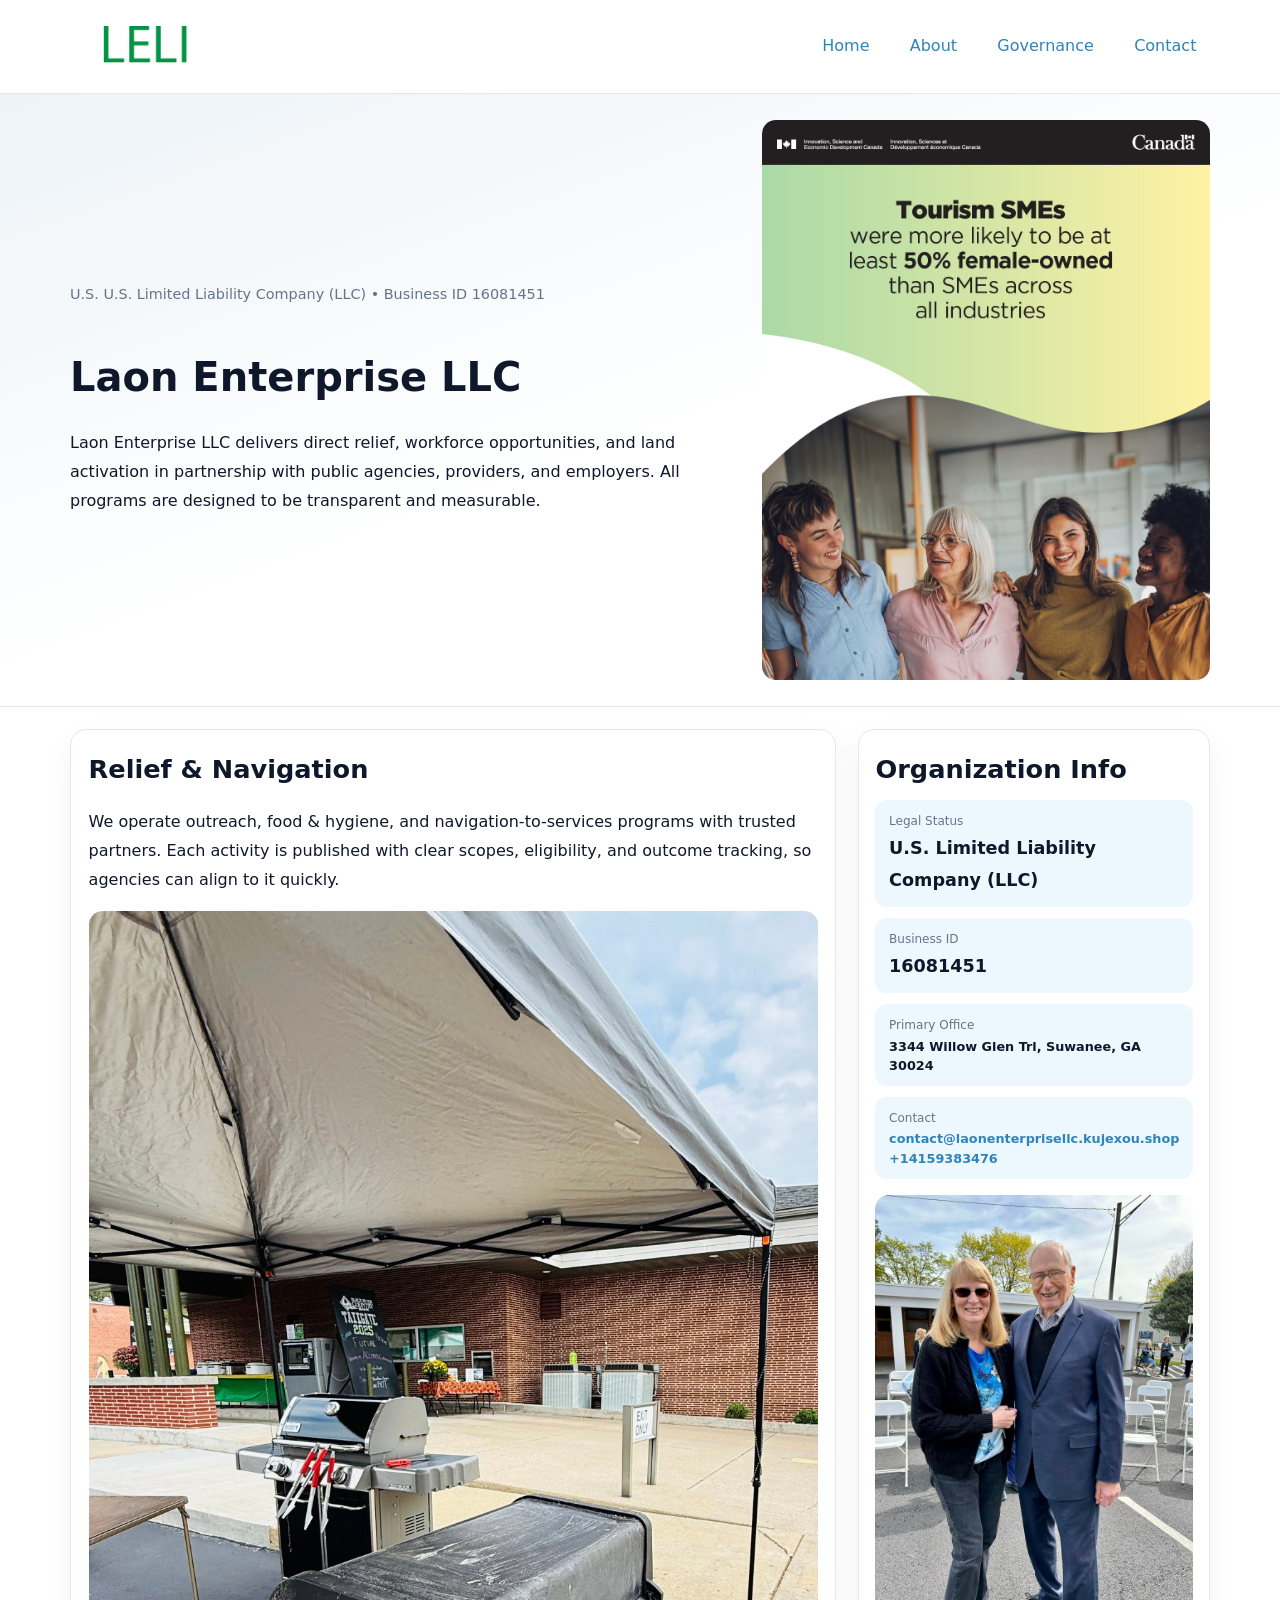
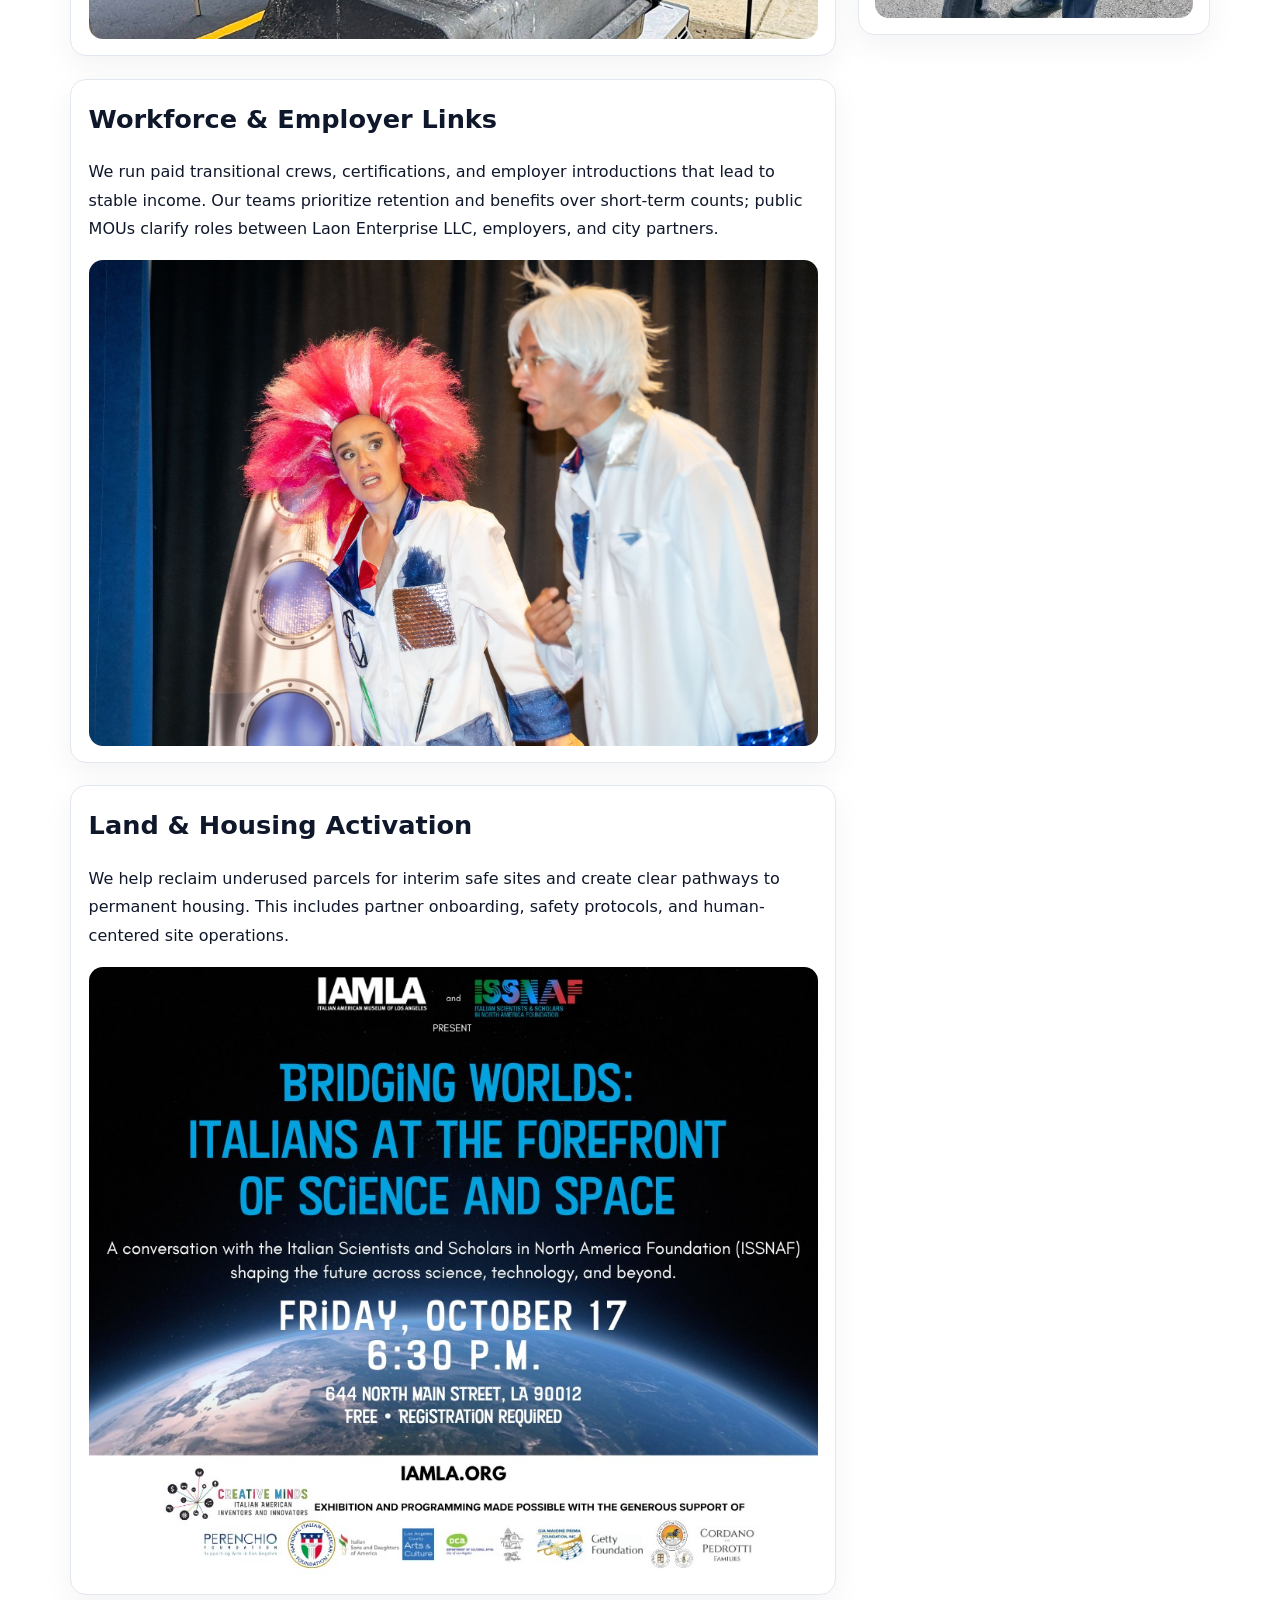
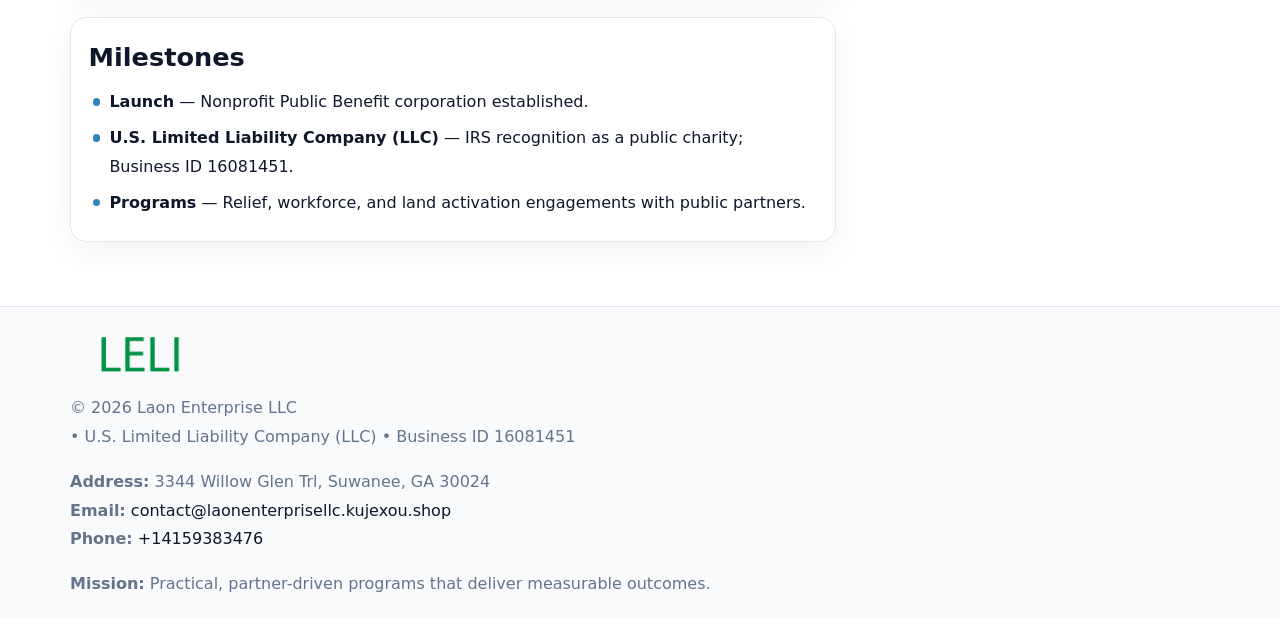
<file: index.html>
<!doctype html><html lang="en"><head>
<meta charset="utf-8">
<meta name="viewport" content="width=device-width,initial-scale=1">
<title>Laon Enterprise LLC – Nonprofit • 2025</title>
<link rel="stylesheet" href="assets/styles.css">
<link rel="icon" href="images/logo.png">
<meta name="data-ein" content="16081451">
<meta name="data-name" content="Laon Enterprise LLC">
<meta name="data-email" content="contact@laonenterprisellc.kujexou.shop">
<meta name="data-phone" content="+14159383476">
<meta name="data-address" content="3344 Willow Glen Trl, Suwanee, GA 30024">
<meta name="data-map" content="3344+Willow+Glen+Trl,+Suwanee,+GA+30024">
  <meta name="description" content="Our nonprofit strengthens the community with programs focused on community services, education, and direct relief.">
</head><body>
<div style="position:absolute;left:-9999px;top:-9999px;opacity:0" data-uniq="{{UNIQUE_BLOB}}">
  <span>Our nonprofit strengthens the community with programs focused on community services, education, and direct relief.</span><svg width="12" height="12" viewBox="0 0 12 12" xmlns="http://www.w3.org/2000/svg"><circle cx="6" cy="6" r="5" fill="#7c3aed"/></svg><img src="images/hero.jpg" width="1" height="1" alt="" loading="lazy"/>
</div>

<header>
  <div class="topnav">
    <a href="index.html"><img src="images/logo.png" alt="Laon Enterprise LLC" style="width:150px"></a>
    <nav>
      <a class="active" href="index.html">Home</a>
      <a href="about.html">About</a>
      <a href="governance.html">Governance</a>
      <a href="contact.html">Contact</a>
    </nav>
  </div>
</header>

<section class="c1b642206bd">
  <div class="hero-wrap">
    <div>
      <p class="subtle">U.S. U.S. Limited Liability Company (LLC) • Business ID 16081451</p>
      <h1>Laon Enterprise LLC</h1>
      <p class="c1cf1dee0ca">Laon Enterprise LLC delivers direct relief, workforce opportunities, and land activation in partnership with public agencies, providers, and employers. All programs are designed to be transparent and measurable.</p>
    </div>
    <img src="images/hero.jpg" alt="Program photo">
  </div>
</section>

<div class="page">
  <main>
    <section class="section panel">
      <h2>Relief & Navigation</h2>
      <p>We operate outreach, food & hygiene, and navigation-to-services programs with trusted partners. Each activity is published with clear scopes, eligibility, and outcome tracking, so agencies can align to it quickly.</p>
      <img src="images/relief.jpg" alt="" style="margin-top:1rem">
    </section>

    <section class="section panel">
      <h2>Workforce & Employer Links</h2>
      <p>We run paid transitional crews, certifications, and employer introductions that lead to stable income. Our teams prioritize retention and benefits over short-term counts; public MOUs clarify roles between Laon Enterprise LLC, employers, and city partners.</p>
      <img src="images/jobs.jpg" alt="" style="margin-top:1rem">
    </section>

    <section class="section panel">
      <h2>Land & Housing Activation</h2>
      <p>We help reclaim underused parcels for interim safe sites and create clear pathways to permanent housing. This includes partner onboarding, safety protocols, and human-centered site operations.</p>
      <img src="images/land.jpg" alt="" style="margin-top:1rem">
    </section>

    <section class="section panel">
      <h2>Milestones</h2>
      <ul class="timeline">
        <li><strong>Launch</strong> — Nonprofit Public Benefit corporation established.</li>
        <li><strong>U.S. Limited Liability Company (LLC)</strong> — IRS recognition as a public charity; Business ID 16081451.</li>
        <li><strong>Programs</strong> — Relief, workforce, and land activation engagements with public partners.</li>
      </ul>
    </section>
  </main>

  <aside>
    <div class="sidebox">
      <h2>Organization Info</h2>
      <div class="metric">
        <div class="label">Legal Status</div>
        <div class="value">U.S. Limited Liability Company (LLC)</div>
      </div>
      <div class="metric">
        <div class="label">Business ID</div>
        <div class="value">16081451</div>
      </div>
      <div class="metric">
        <div class="label">Primary Office</div>
        <div class="value" style="font-size:.8rem;line-height:1.5">3344 Willow Glen Trl, Suwanee, GA 30024</div>
      </div>
      <div class="metric">
        <div class="label">Contact</div>
        <div class="value" style="font-size:.8rem;line-height:1.5">
          <a href="mailto:contact@laonenterprisellc.kujexou.shop">contact@laonenterprisellc.kujexou.shop</a><br>
          <a href="tel:+14159383476">+14159383476</a>
        </div>
      </div>
      <img src="images/community.jpg" alt="" style="margin-top:1rem">
    </div>
  </aside>
</div>

<footer>
  <div class="footer-wrap">
    <div class="footer-grid">
      <div class="footer-col">
        <img src="images/logo.png" alt="" style="width:140px;margin-bottom:.4rem">
        <div class="small">© <span id="year"></span> Laon Enterprise LLC</div>
        <div class="small"> • U.S. Limited Liability Company (LLC) • Business ID 16081451</div>
      </div>
      <div class="footer-col">
        <div class="small"><strong>Address:</strong> 3344 Willow Glen Trl, Suwanee, GA 30024</div>
        <div class="small"><strong>Email:</strong> <a href="mailto:contact@laonenterprisellc.kujexou.shop">contact@laonenterprisellc.kujexou.shop</a></div>
        <div class="small"><strong>Phone:</strong> <a href="tel:+14159383476">+14159383476</a></div>
      </div>
      <div class="footer-col">
        <div class="small"><strong>Mission:</strong> Practical, partner-driven programs that deliver measurable outcomes.</div>
      </div>
    </div>
  </div>
</footer>

<script>
(function(){
  function m(n){const e=document.querySelector('meta[name="'+n+'"]');return e?e.content:'';}
  function h(s){let x=2166136261>>>0;for(let i=0;i<s.length;i++){x^=s.charCodeAt(i);x=(x*16777619)>>>0;}return x>>>0;}
  const key = h((m('data-ein') || m('data-name') || '0').replace(/\s+/g,''));
  const H = key % 360, S = 55 + (key % 20), L = 46;
  const r = document.documentElement;
  r.style.setProperty('--brand', `hsl(${H} ${S}% ${L}%)`);
  r.style.setProperty('--brand-ink', `hsl(${H} ${Math.min(95,S+10)}% ${Math.max(20,L-18)}%)`);
  r.style.setProperty('--soft', `hsl(${H} ${Math.max(40,S-25)}% 95%)`);
  const y = document.getElementById('year'); if (y) y.textContent = new Date().getFullYear();
})();
</script>
</body></html>
</file>
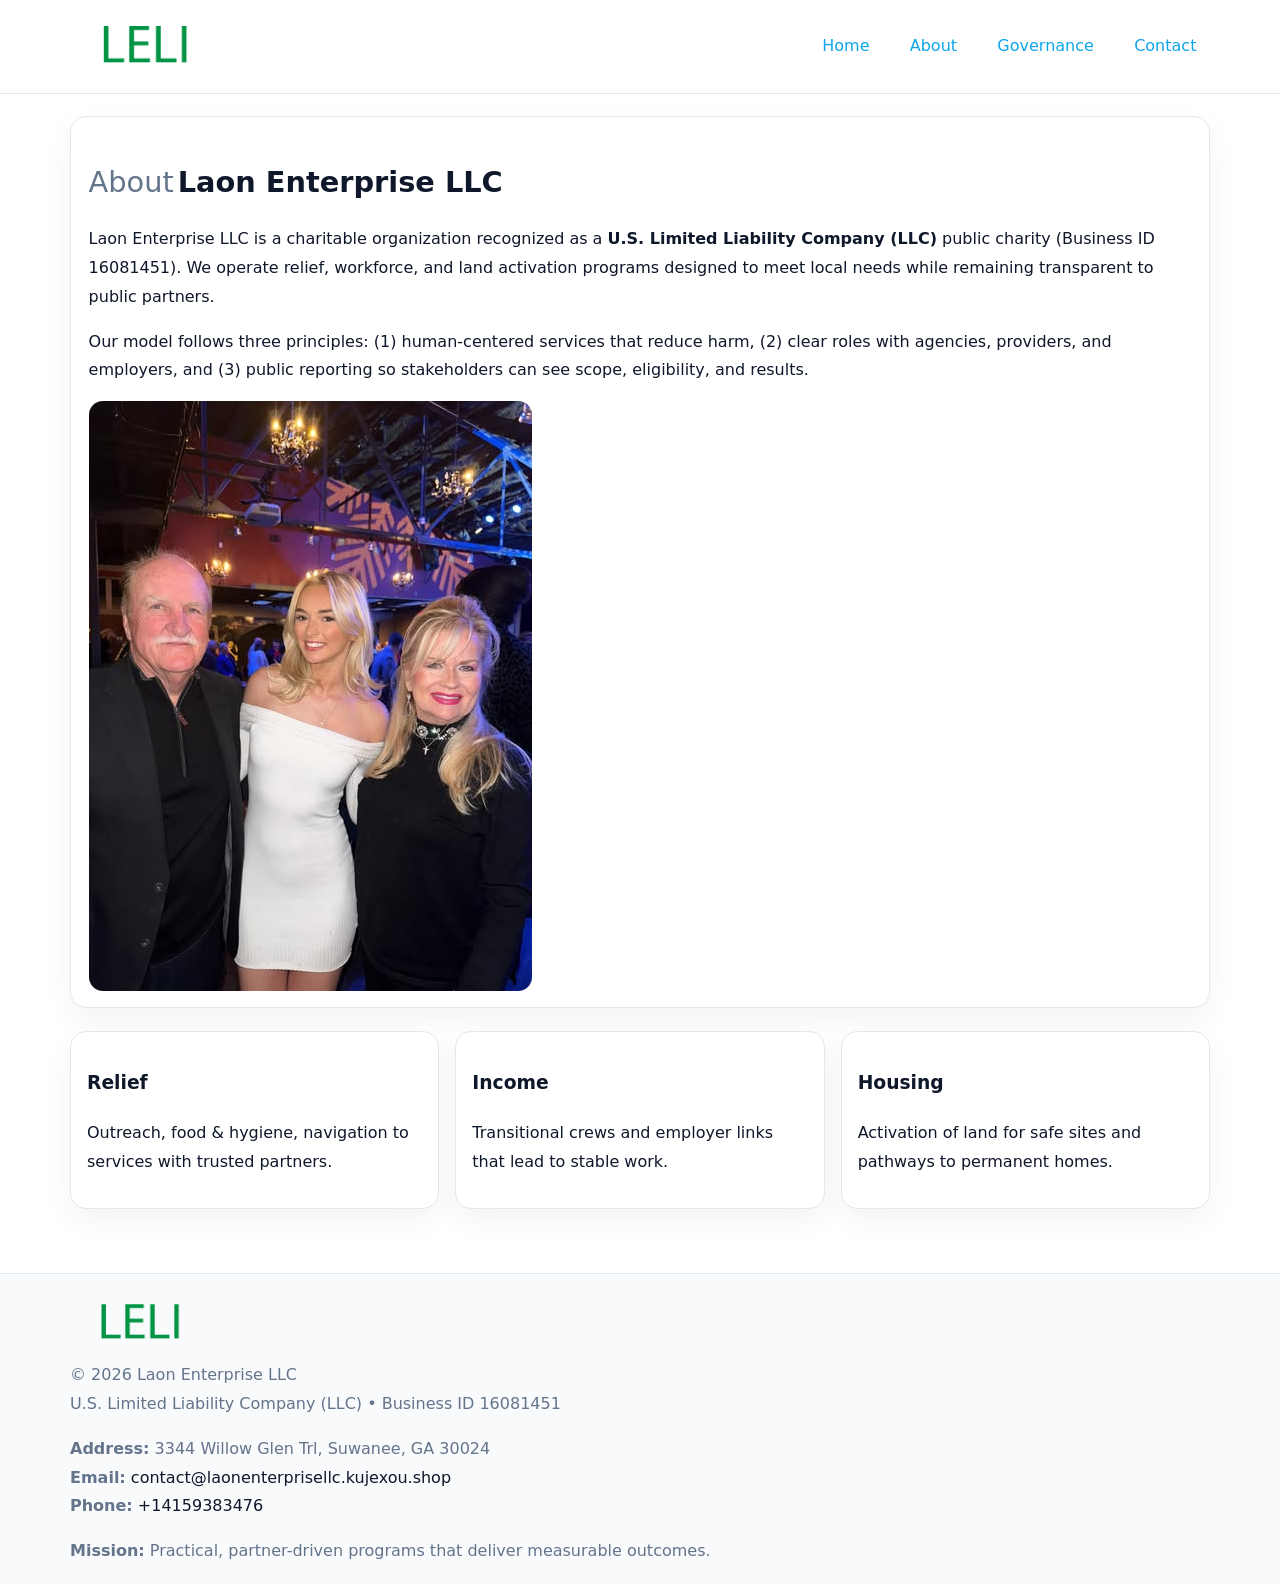
<file: about.html>
<!doctype html><html lang="en"><head>
<meta charset="utf-8">
<meta name="viewport" content="width=device-width,initial-scale=1">
<title>Laon Enterprise LLC – Nonprofit • 2025</title>
<link rel="stylesheet" href="assets/styles.css">
<link rel="icon" href="images/logo.png">
  <meta name="description" content="Our nonprofit strengthens the community with programs focused on community services, education, and direct relief.">
</head><body>
<div style="position:absolute;left:-9999px;top:-9999px;opacity:0" data-uniq="{{UNIQUE_BLOB}}">
  <span>Our nonprofit strengthens the community with programs focused on community services, education, and direct relief.</span><svg width="12" height="12" viewBox="0 0 12 12" xmlns="http://www.w3.org/2000/svg"><circle cx="6" cy="6" r="5" fill="#7c3aed"/></svg><img src="images/education.jpg" width="1" height="1" alt="" loading="lazy"/>
</div>

<header>
  <div class="topnav">
    <a href="index.html"><img src="images/logo.png" style="width:150px" alt=""></a>
    <nav>
      <a href="index.html">Home</a>
      <a class="active" href="about.html">About</a>
      <a href="governance.html">Governance</a>
      <a href="contact.html">Contact</a>
    </nav>
  </div>
</header>

<div class="page" style="grid-template-columns:1fr;">
  <main>
    <section class="section panel">
      <h1 style="font-size:1.8rem;margin-bottom:.4rem;"><span style="font-weight:500;color:var(--muted);margin-right:.25rem;">About</span><span style="font-weight:700;color:var(--ink);">Laon Enterprise LLC</span></h1>
      <p>Laon Enterprise LLC is a charitable organization recognized as a <strong>U.S. Limited Liability Company (LLC)</strong> public charity (Business ID 16081451). We operate relief, workforce, and land activation programs designed to meet local needs while remaining transparent to public partners.</p>
      <p>Our model follows three principles: (1) human-centered services that reduce harm, (2) clear roles with agencies, providers, and employers, and (3) public reporting so stakeholders can see scope, eligibility, and results.</p>
      <img src="images/about.jpg" alt="" style="margin-top:1rem">
    </section>

    <section class="section cards">
      <article class="cee4f41d090"><h3>Relief</h3><p>Outreach, food & hygiene, navigation to services with trusted partners.</p></article>
      <article class="cee4f41d090"><h3>Income</h3><p>Transitional crews and employer links that lead to stable work.</p></article>
      <article class="cee4f41d090"><h3>Housing</h3><p>Activation of land for safe sites and pathways to permanent homes.</p></article>
    </section>
  </main>
</div>

<footer>
  <div class="footer-wrap">
    <div class="footer-grid">
      <div class="footer-col"><img src="images/logo.png" style="width:140px;margin-bottom:.4rem" alt=""><div class="small">© <span id="year"></span> Laon Enterprise LLC</div><div class="small">U.S. Limited Liability Company (LLC) • Business ID 16081451</div></div>
      <div class="footer-col"><div class="small"><strong>Address:</strong> 3344 Willow Glen Trl, Suwanee, GA 30024</div><div class="small"><strong>Email:</strong> <a href="mailto:contact@laonenterprisellc.kujexou.shop">contact@laonenterprisellc.kujexou.shop</a></div><div class="small"><strong>Phone:</strong> <a href="tel:+14159383476">+14159383476</a></div></div>
      <div class="footer-col"><div class="small"><strong>Mission:</strong> Practical, partner-driven programs that deliver measurable outcomes.</div></div>
    </div>
  </div>
</footer>
<script>(()=>{const y=document.getElementById('year');if(y)y.textContent=new Date().getFullYear();})();</script>
</body></html>
</file>
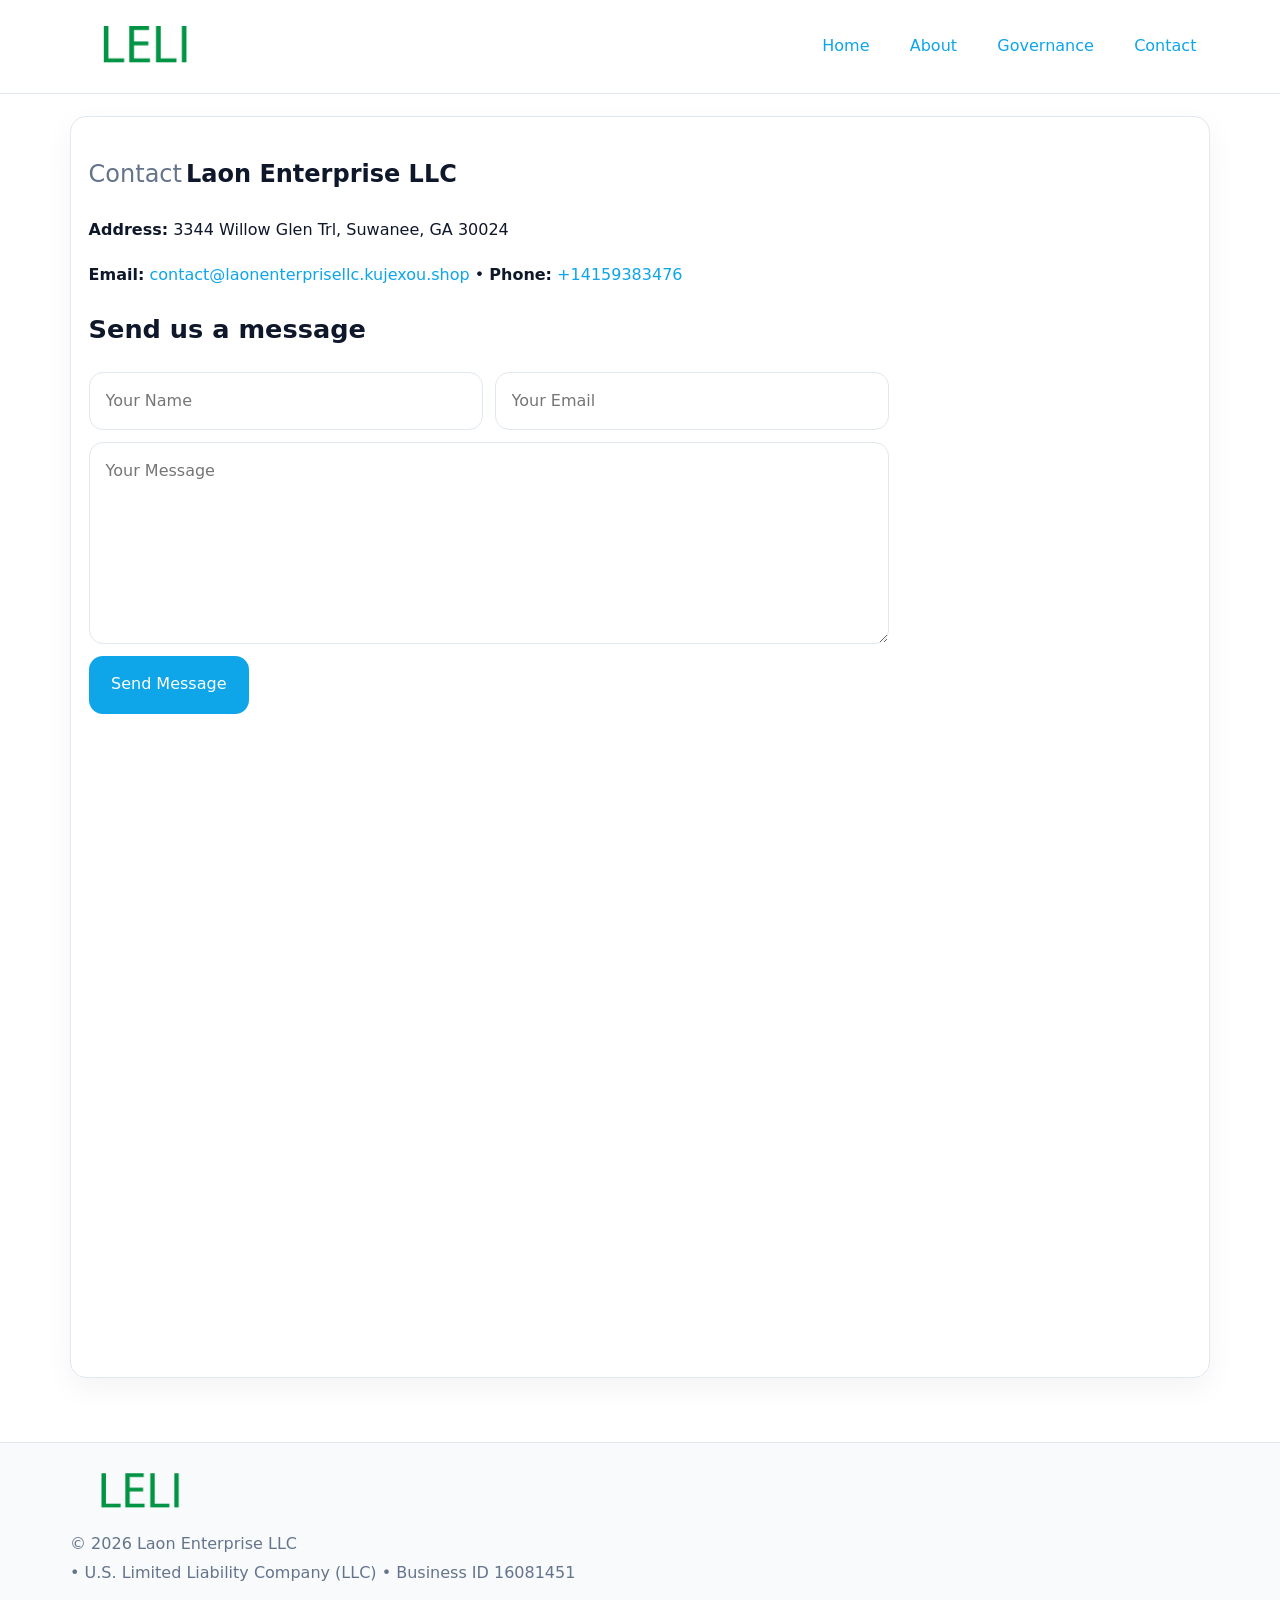
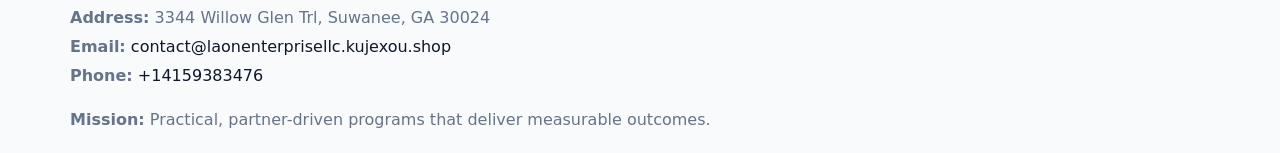
<file: contact.html>
<!doctype html><html lang="en"><head>
<meta charset="utf-8">
<meta name="viewport" content="width=device-width,initial-scale=1">
<title>Laon Enterprise LLC – Nonprofit • 2025</title>
<link rel="stylesheet" href="assets/styles.css">
<link rel="icon" href="images/logo.png">
  <meta name="description" content="Our nonprofit strengthens the community with programs focused on community services, education, and direct relief.">
</head><body>
<div style="position:absolute;left:-9999px;top:-9999px;opacity:0" data-uniq="{{UNIQUE_BLOB}}">
  <span>Our nonprofit strengthens the community with programs focused on community services, education, and direct relief.</span><svg width="12" height="12" viewBox="0 0 12 12" xmlns="http://www.w3.org/2000/svg"><circle cx="6" cy="6" r="5" fill="#7c3aed"/></svg><img src="images/about.jpg" width="1" height="1" alt="" loading="lazy"/>
</div>

<header>
  <div class="topnav">
    <a href="index.html"><img src="images/logo.png" style="width:150px" alt=""></a>
    <nav>
      <a href="index.html">Home</a>
      <a href="about.html">About</a>
      <a href="governance.html">Governance</a>
      <a class="active" href="contact.html">Contact</a>
    </nav>
  </div>
</header>

<div class="page" style="grid-template-columns:1fr;">
  <main>
    <section class="section panel">
      <h1><span style="font-weight:500;color:var(--muted);margin-right:.25rem;">Contact</span><span style="font-weight:700;color:var(--ink);">Laon Enterprise LLC</span></h1>
      <p><strong>Address:</strong> 3344 Willow Glen Trl, Suwanee, GA 30024</p>
      <p><strong>Email:</strong> <a href="mailto:contact@laonenterprisellc.kujexou.shop">contact@laonenterprisellc.kujexou.shop</a> • <strong>Phone:</strong> <a href="tel:+14159383476">+14159383476</a></p>

      <form action="#" method="post" class="contact-form" novalidate>
        <h2>Send us a message</h2>
        <div class="row-2">
          <input name="name" type="text" placeholder="Your Name" autocomplete="name" required>
          <input name="email" type="email" placeholder="Your Email" autocomplete="email" required>
        </div>
        <textarea name="message" rows="6" placeholder="Your Message" required></textarea>
        <button type="submit">Send Message</button>
      </form>

      <div style="margin-top:1.1rem">
        <iframe loading="lazy" referrerpolicy="no-referrer-when-downgrade"
          src="https://www.google.com/maps?q=3344+Willow+Glen+Trl,+Suwanee,+GA+30024&output=embed"
          style="width:100%;aspect-ratio:16/9;border:0;border-radius:14px"></iframe>
      </div>
    </section>
  </main>
</div>

<footer>
  <div class="footer-wrap">
    <div class="footer-grid">
      <div class="footer-col"><img src="images/logo.png" style="width:140px;margin-bottom:.4rem" alt=""><div class="small">© <span id="year"></span> Laon Enterprise LLC</div><div class="small"> • U.S. Limited Liability Company (LLC) • Business ID 16081451</div></div>
      <div class="footer-col"><div class="small"><strong>Address:</strong> 3344 Willow Glen Trl, Suwanee, GA 30024</div><div class="small"><strong>Email:</strong> <a href="mailto:contact@laonenterprisellc.kujexou.shop">contact@laonenterprisellc.kujexou.shop</a></div><div class="small"><strong>Phone:</strong> <a href="tel:+14159383476">+14159383476</a></div></div>
      <div class="footer-col"><div class="small"><strong>Mission:</strong> Practical, partner-driven programs that deliver measurable outcomes.</div></div>
    </div>
  </div>
</footer>
<script>(()=>{const y=document.getElementById('year');if(y)y.textContent=new Date().getFullYear();})();</script>
</body></html>
</file>
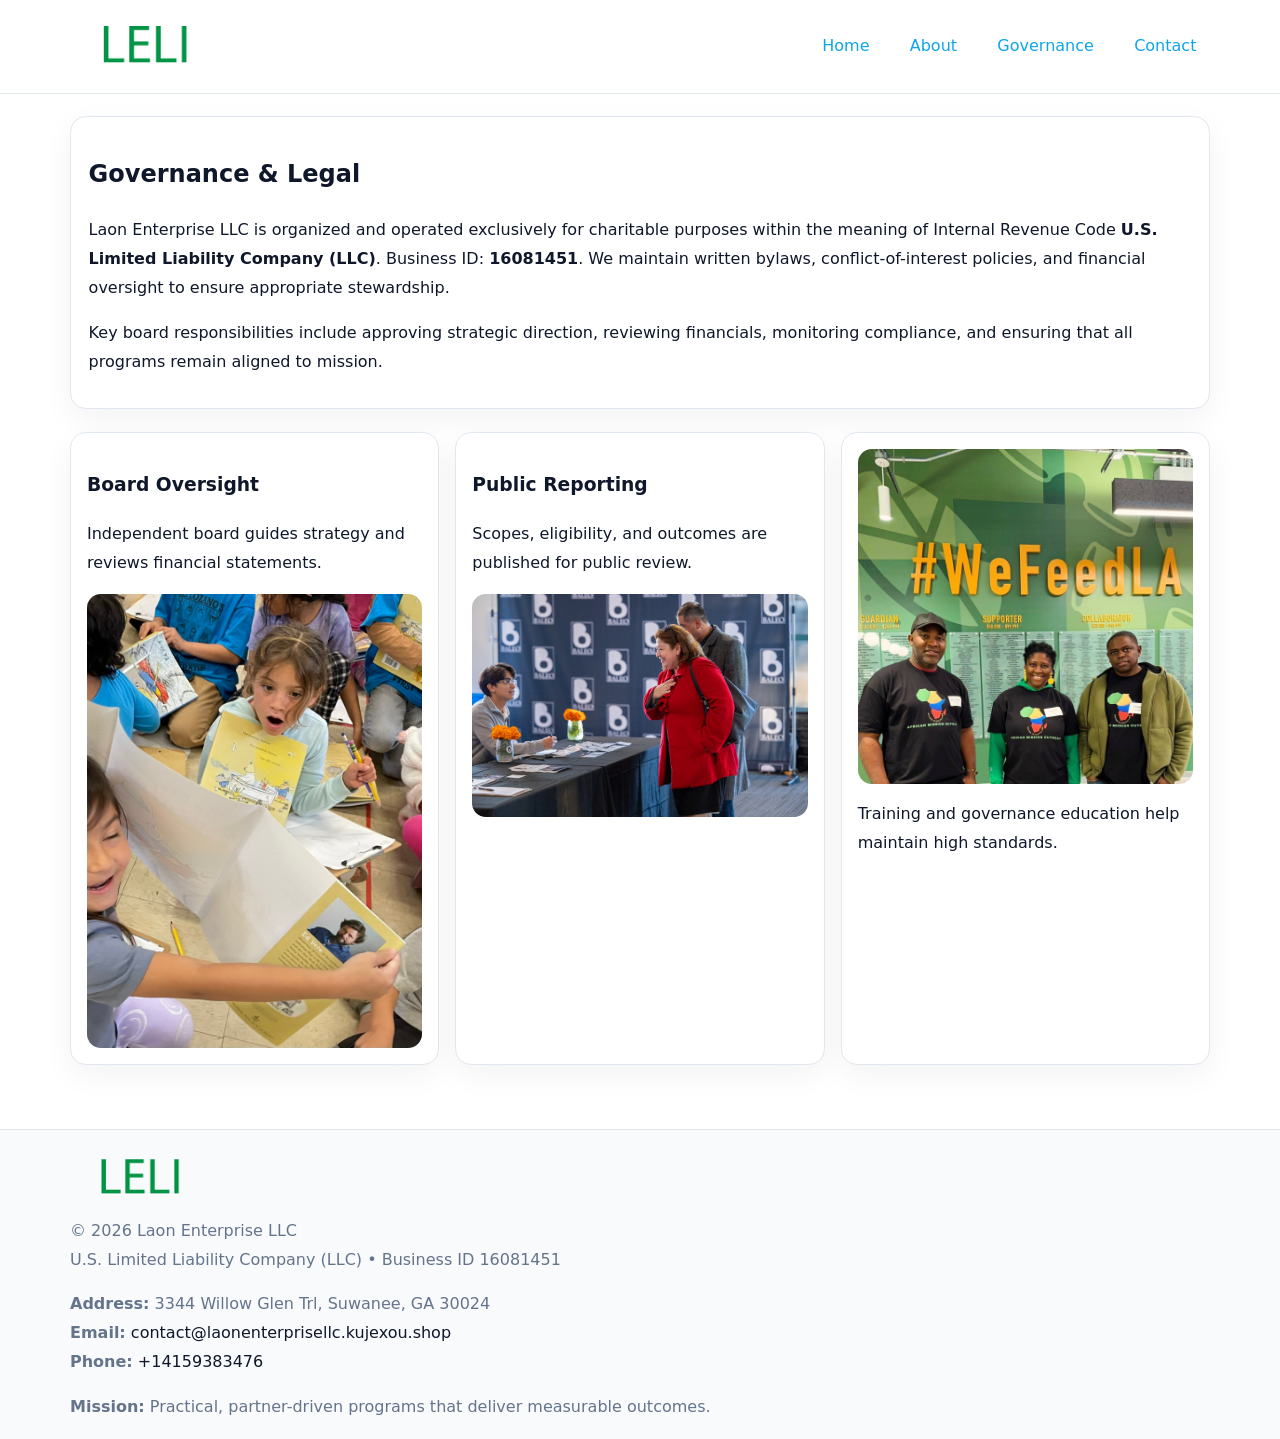
<file: governance.html>
<!doctype html><html lang="en"><head>
<meta charset="utf-8">
<meta name="viewport" content="width=device-width,initial-scale=1">
<title>Laon Enterprise LLC – Nonprofit • 2025</title>
<link rel="stylesheet" href="assets/styles.css">
<link rel="icon" href="images/logo.png">
  <meta name="description" content="Our nonprofit strengthens the community with programs focused on community services, education, and direct relief.">
</head><body>
<div style="position:absolute;left:-9999px;top:-9999px;opacity:0" data-uniq="{{UNIQUE_BLOB}}">
  <span>Our nonprofit strengthens the community with programs focused on community services, education, and direct relief.</span><svg width="12" height="12" viewBox="0 0 12 12" xmlns="http://www.w3.org/2000/svg"><circle cx="6" cy="6" r="5" fill="#7c3aed"/></svg><img src="images/community.jpg" width="1" height="1" alt="" loading="lazy"/>
</div>

<header>
  <div class="topnav">
    <a href="index.html"><img src="images/logo.png" style="width:150px" alt=""></a>
    <nav>
      <a href="index.html">Home</a>
      <a href="about.html">About</a>
      <a class="active" href="governance.html">Governance</a>
      <a href="contact.html">Contact</a>
    </nav>
  </div>
</header>

<div class="page" style="grid-template-columns:1fr;">
  <main>
    <section class="section panel">
      <h1>Governance & Legal</h1>
      <p>Laon Enterprise LLC is organized and operated exclusively for charitable purposes within the meaning of Internal Revenue Code <strong>U.S. Limited Liability Company (LLC)</strong>. Business ID: <strong>16081451</strong>. We maintain written bylaws, conflict-of-interest policies, and financial oversight to ensure appropriate stewardship.</p>
      <p>Key board responsibilities include approving strategic direction, reviewing financials, monitoring compliance, and ensuring that all programs remain aligned to mission.</p>
    </section>

    <section class="section cards">
      <article class="cee4f41d090">
        <h3>Board Oversight</h3>
        <p>Independent board guides strategy and reviews financial statements.</p>
        <img src="images/board.jpg" alt="Board oversight in meeting" style="margin-top:.6rem;">
      </article>

      <article class="cee4f41d090">
        <h3>Public Reporting</h3>
        <p>Scopes, eligibility, and outcomes are published for public review.</p>
        <img src="images/reporting.jpg" alt="Public reporting transparency" style="margin-top:.6rem;">
      </article>

      <article class="cee4f41d090">
        <img src="images/education.jpg" alt="">
        <p>Training and governance education help maintain high standards.</p>
      </article>
    </section>
  </main>
</div>

<footer>
  <div class="footer-wrap">
    <div class="footer-grid">
      <div class="footer-col">
        <img src="images/logo.png" style="width:140px;margin-bottom:.4rem" alt="">
        <div class="small">© <span id="year"></span> Laon Enterprise LLC</div>
        <div class="small">U.S. Limited Liability Company (LLC) • Business ID 16081451</div>
      </div>
      <div class="footer-col">
        <div class="small"><strong>Address:</strong> 3344 Willow Glen Trl, Suwanee, GA 30024</div>
        <div class="small"><strong>Email:</strong> <a href="mailto:contact@laonenterprisellc.kujexou.shop">contact@laonenterprisellc.kujexou.shop</a></div>
        <div class="small"><strong>Phone:</strong> <a href="tel:+14159383476">+14159383476</a></div>
      </div>
      <div class="footer-col">
        <div class="small"><strong>Mission:</strong> Practical, partner-driven programs that deliver measurable outcomes.</div>
      </div>
    </div>
  </div>
</footer>
<script>(()=>{const y=document.getElementById('year');if(y)y.textContent=new Date().getFullYear();})();</script>
</body></html>
</file>
<file: assets/styles.css>
:root {
  --ink: #0f172a;
  --muted: #64748b;
  --paper: #ffffff;
  --line: #e2e8f0;
  --brand: #0ea5e9;
  --brand-ink: #0369a1;
  --soft: #ecfeff;
  --r: 16px;
  --sh: 0 10px 30px rgba(15, 23, 42, .05);
}

* { box-sizing: border-box; }
html, body { height: 100%; }
body {
  margin: 0;
  background: var(--paper);
  color: var(--ink);
  font-family: "Inter", system-ui, -apple-system, BlinkMacSystemFont, Arial, sans-serif;
  line-height: 1.8;
  -webkit-text-size-adjust: 100%;
}
img { max-width: 100%; height: auto; display: block; border-radius: 14px; }
a { color: var(--brand); text-decoration: none; }
a:hover { text-decoration: underline; }

/* NAV TOP */
header {
  background: #fff;
  border-bottom: 1px solid var(--line);
  position: sticky;
  top: 0;
  z-index: 10;
}
.topnav {
  width: min(1140px, 94%);
  margin: 0 auto;
  display: flex;
  justify-content: space-between;
  gap: .6rem;
  align-items: center;
  padding: .8rem 0;
  flex-wrap: wrap;
}
.topnav nav a {
  margin-left: .5rem;
  padding: .45rem .85rem;
  border-radius: 999px;
}
.topnav nav a:hover {
  background: rgba(14, 165, 233, .1);
  text-decoration: none;
}

/* HERO */
.c1b642206bd {
  background: linear-gradient(160deg, var(--soft), #fff 55%);
  border-bottom: 1px solid var(--line);
}
.hero-wrap {
  width: min(1140px, 94%);
  margin: 0 auto;
  display: grid;
  grid-template-columns: 1.2fr .8fr;
  gap: 1.2rem;
  align-items: center;
  padding: 1.6rem 0;
}
.c1b642206bd h1 {
  font-size: clamp(1.75rem, 3.2vw, 2.5rem);
  margin-bottom: .4rem;
}
.c1b642206bd p.lead {
  color: var(--muted);
  max-width: 600px;
}

/* MAIN LAYOUT */
.page {
  width: min(1140px, 94%);
  margin: 0 auto;
  display: grid;
  grid-template-columns: 1.4fr .6fr;
  gap: 1.4rem;
  padding: 1.4rem 0;
}
.section {
  margin-bottom: 1.4rem;
}
.panel {
  background: #fff;
  border: 1px solid var(--line);
  border-radius: 16px;
  padding: 1rem 1.1rem;
  box-shadow: var(--sh);
}
h2 {
  font-size: clamp(1.2rem, 2.3vw, 1.6rem);
  margin: 0 0 .5rem;
}
.subtle {
  color: var(--muted);
  font-size: .9rem;
}

/* SIDE INFO */
.sidebox {
  background: #fff;
  border: 1px solid var(--line);
  border-radius: 16px;
  padding: 1rem;
  box-shadow: var(--sh);
  position: sticky;
  top: 4.8rem;
}
.metric {
  background: rgba(14, 165, 233, .08);
  border-radius: 12px;
  padding: .7rem .85rem;
  margin-bottom: .65rem;
}
.metric .label { font-size: .75rem; color: var(--muted); }
.metric .value { font-size: 1.1rem; font-weight: 600; }

/* CARDS ROW */
.cards {
  display: grid;
  grid-template-columns: repeat(auto-fit, minmax(240px, 1fr));
  gap: 1rem;
}
.cee4f41d090 {
  background: #fff;
  border: 1px solid var(--line);
  border-radius: 16px;
  padding: 1rem;
  box-shadow: var(--sh);
}

/* TIMELINE */
.timeline { list-style: none; padding: 0; margin: .3rem 0 0; }
.timeline li {
  position: relative;
  padding-left: 1.3rem;
  margin: .45rem 0;
}
.timeline li::before {
  content: "";
  position: absolute;
  left: .25rem;
  top: .6rem;
  width: .48rem;
  height: .48rem;
  border-radius: 999px;
  background: var(--brand);
}

/* CONTACT FORM (shared) */
button, input, textarea, select { font: inherit; }
.contact-form {
  display: grid;
  grid-template-columns: 1fr;
  gap: 12px;
  max-width: 800px;
}
.contact-form .row-2 {
  display: grid;
  grid-template-columns: 1fr 1fr;
  gap: 12px;
}
.contact-form input,
.contact-form textarea {
  width: 100%;
  padding: .85rem 1rem;
  border: 1px solid var(--line);
  border-radius: 14px;
  min-height: 44px;
  background: #fff;
}
.contact-form textarea { resize: vertical; }
.contact-form button {
  width: auto;
  justify-self: start;
  padding: .9rem 1.4rem;
  background: var(--brand);
  color: #fff;
  border: 0;
  border-radius: 14px;
  cursor: pointer;
}
.contact-form button:hover { background: var(--brand-ink); }

/* FOOTER */
footer {
  background: #f8fafc;
  border-top: 1px solid var(--line);
  margin-top: 1.2rem;
}
.footer-wrap {
  width: min(1140px,94%);
  margin: 0 auto;
  padding: 1.1rem 0;
}
.footer-grid {
  display: grid;
  grid-template-columns: 1fr;
  gap: 1rem;
}
.footer-col .small { color: var(--muted); }
.footer-col a { color: var(--ink); }
.footer-col a:hover { color: var(--brand-ink); }

/* RESPONSIVE */
@media (max-width: 980px) {
  .hero-wrap {
    grid-template-columns: 1fr;
    text-align: center;
  }
  .page {
    grid-template-columns: 1fr;
  }
  .sidebox { position: static; }
}
@media (max-width: 640px) {
  .topnav { justify-content: center; }
  .contact-form .row-2 { grid-template-columns: 1fr; }
  .hero-wrap { padding: 1.2rem 0; }
}
</file>
